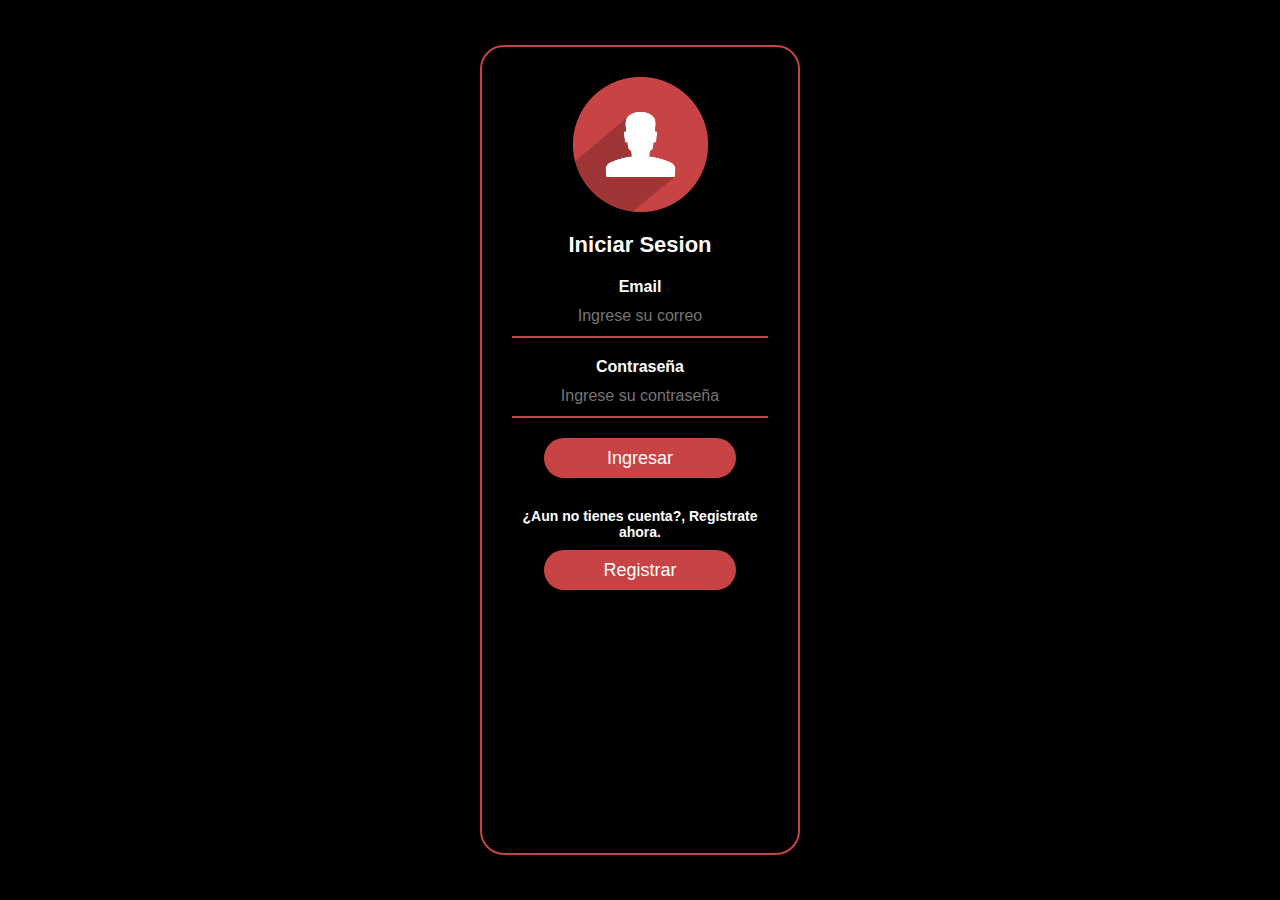
<file: Proyecto_LoachaminLuis/index.html>
<!DOCTYPE html PUBLIC "-//W3C//DTD XHTML 1.0 Transitional//EN" "http://www.w3.org/TR/xhtml1/DTD/xhtml1-transitional.dtd">
<html xmlns="http://www.w3.org/1999/xhtml">
<head>
<link href="css/estilo.css" rel="stylesheet" type="text/css">
<script type="text/javascript" src="js/validacion.js"></script>
<meta http-equiv="Content-Type" content="text/html; 
charset=utf-8" />
<title>Login</title>
</head>
<body>
<div1 class="login-box">
 <h1><img src="img/logo-logi.png" width="135" height="135" alt="logo" /></h1>
  <h1>Iniciar Sesion</h1>
<form id="form1" name="form1" method="post" action="formularios/principal.html" onsubmit="return validarForm()" required/>
	<label>Email</label>
    <input type="text" name="email" placeholder="Ingrese su correo" id="email" onblur="correoVal('email')" required/>
     <div id="demo" style="color:#900"></div>
      <label >Contraseña</label>
      <input type="password" name="Contraseña" placeholder="Ingrese su contraseña" id="Contraseña"  required/>
   <input type="submit"  value="Ingresar">
  </form>
   <h2>¿Aun no tienes cuenta?, Registrate ahora.</h2>
   <form id="form2" name="form2" method="post" action="php/registro.php" >
   <input type="submit"  value="Registrar" id="btn">
   </form>
  
</div1>
</body>
</html>
</file>
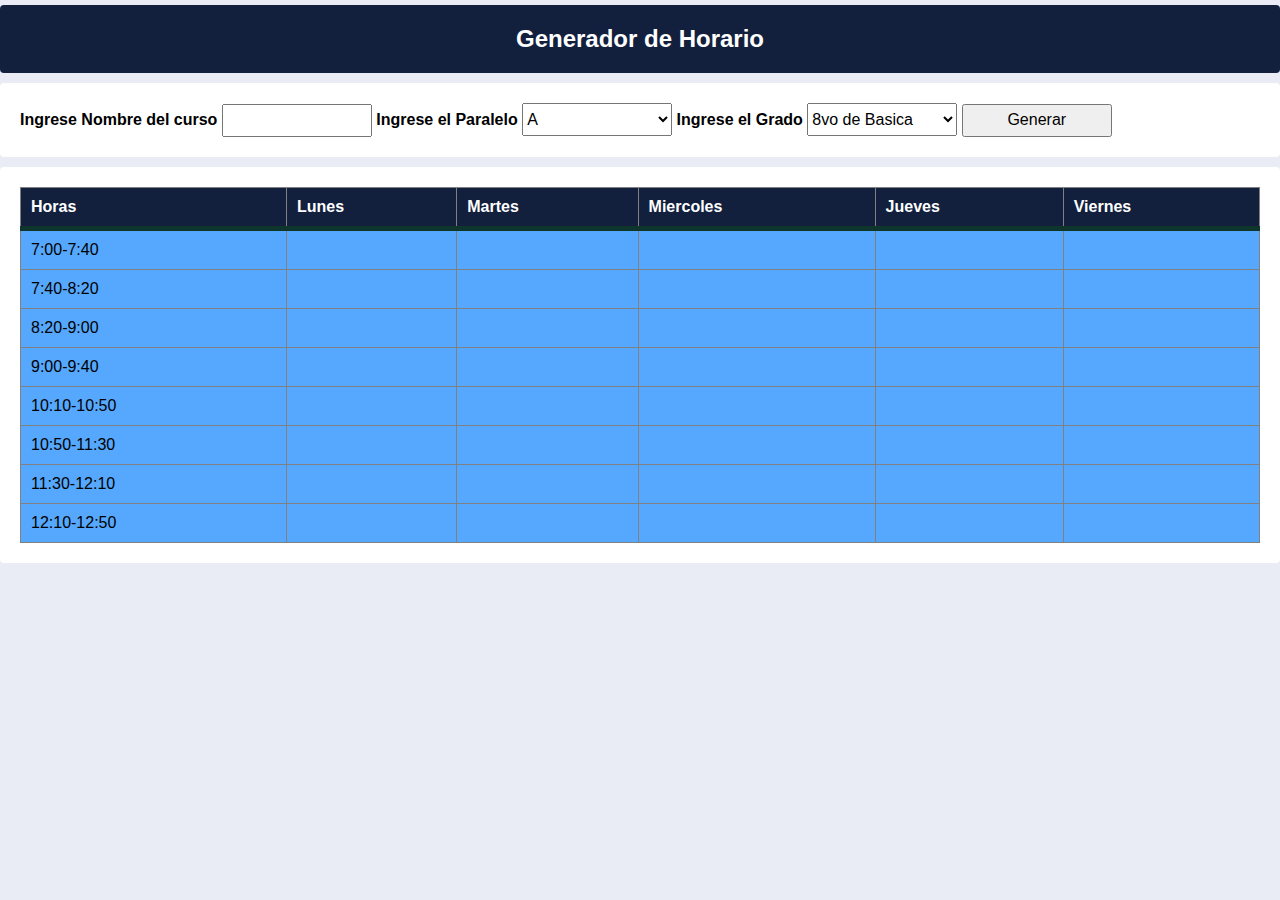
<file: formulario/generarHorarios.html>
<!DOCTYPE html PUBLIC "-//W3C//DTD XHTML 1.0 Transitional//EN" "http://www.w3.org/TR/xhtml1/DTD/xhtml1-transitional.dtd">
<html xmlns="http://www.w3.org/1999/xhtml">
<head>
<meta http-equiv="Content-Type" content="text/html; charset=utf-8" />
<title>Generar Horarios</title>
<script type="text/javascript" src="../js/impresion.js"></script>
<script src="http://ajax.googleapis.com/ajax/libs/jquery/1.11.1/jquery.min.js"></script>
<link href="../css/horario.css" rel="stylesheet" type="text/css">
</head>

<body>
<div class="contenedor">
		<header class="header">
			<h2>Generador de Horario</h2>
		</header>
		<main class="contenido">
			<b>Ingrese Nombre del curso</b>
          <input type="text" id="nombre"/>
             <b>Ingrese el Paralelo</b>
             
            <select id="paralelo">
  				<option value= '0'>A</option>
  				<option value= '1'>B</option>
                <option value= '2'>C</option>
                <option value= '3'>D</option>
			</select>
          <b> Ingrese el Grado</b>
            <select id="curso">
  				<option value="Basica">8vo de Basica</option>
  				<option value="Basica">9no de Basica</option>
                <option value="Basica">10mo de Basica</option>
                <option value="1ero Bachillerato">1ero Bachillerato</option>
                <option value="2do Bachillerato">2do Bachillerato</option>
                <option value="3ero Bachillerato">3ero Bachillerato</option>
			</select>
       
        <input type="button" name="enviar" value="Generar" href="javascript:;" onclick="imprimir($('#nombre').val(),$('#curso').val(),$('#paralelo').val());">
            
		</main>
		<div class="widget-1" id="resultado">
		  <table border="1">
		    <thead>
            <th>Horas</th>
		      <th >Lunes</th>
		      <th >Martes</th>
		      <th >Miercoles</th>
		      <th>Jueves </th>
		      <th >Viernes</th>
		    </thead>
		      <td>7:00-7:40</td>
		      <td>&nbsp;</td>
		      <td>&nbsp;</td>
		      <td>&nbsp;</td>
		      <td>&nbsp;</td>
              <td>&nbsp;</td>
	        </tr>
		    <tr>
		      <td>7:40-8:20</td>
		      <td>&nbsp;</td>
		      <td>&nbsp;</td>
		      <td>&nbsp;</td>
		      <td>&nbsp;</td>
              <td>&nbsp;</td>
	        </tr>
		    <tr>
		      <td>8:20-9:00</td>
		      <td>&nbsp;</td>
		      <td>&nbsp;</td>
		      <td>&nbsp;</td>
		      <td>&nbsp;</td>
              <td>&nbsp;</td>
	        </tr>
		    <tr>
		      <td>9:00-9:40</td>
		      <td>&nbsp;</td>
		      <td>&nbsp;</td>
		      <td>&nbsp;</td>
		      <td>&nbsp;</td>
              <td>&nbsp;</td>
	        </tr>
		    <tr>
		      <td>10:10-10:50</td>
		      <td>&nbsp;</td>
		      <td>&nbsp;</td>
		      <td>&nbsp;</td>
		      <td>&nbsp;</td>
              <td>&nbsp;</td>
	        </tr>
		    <tr>
		      <td>10:50-11:30</td>
		      <td>&nbsp;</td>
		      <td>&nbsp;</td>
		      <td>&nbsp;</td>
		      <td>&nbsp;</td>
              <td>&nbsp;</td>
	        </tr>
		    <tr>
		      <td>11:30-12:10</td>
		      <td>&nbsp;</td>
		      <td>&nbsp;</td>
		      <td>&nbsp;</td>
		      <td>&nbsp;</td>
              <td>&nbsp;</td>
	        </tr>
		    <tr>
		      <td>12:10-12:50</td>
		      <td>&nbsp;</td>
		      <td>&nbsp;</td>
		      <td>&nbsp;</td>
		      <td>&nbsp;</td>
              <td>&nbsp;</td>
	        </tr>
	      </table>
       
			
		</div>
	</div>

</body>
</html>
</file>
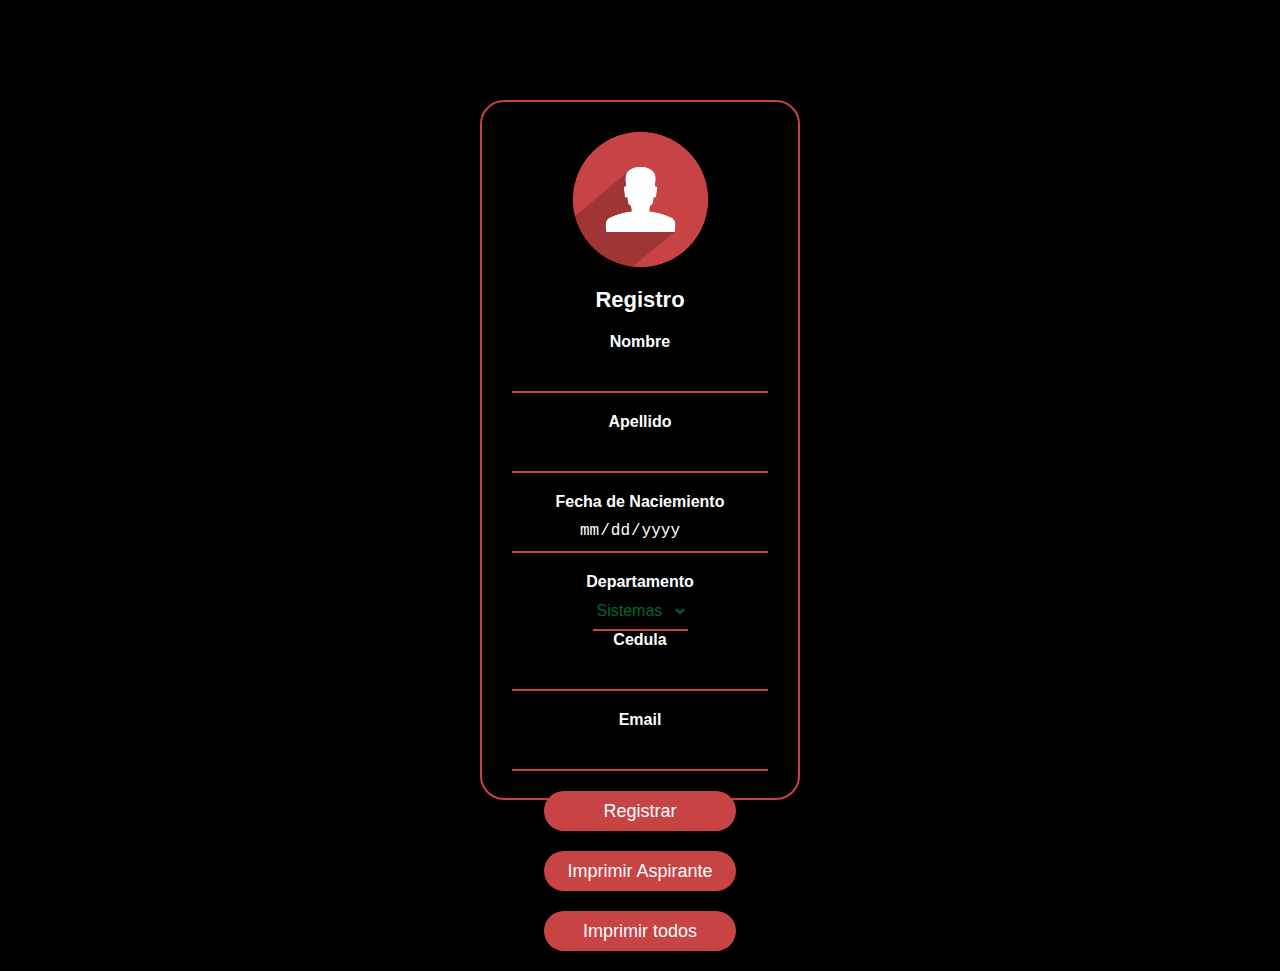
<file: img/Documento sin título.html>
<!DOCTYPE html PUBLIC "-//W3C//DTD XHTML 1.0 Transitional//EN" "http://www.w3.org/TR/xhtml1/DTD/xhtml1-transitional.dtd">
<!-- saved from url=(0014)about:internet -->
<html xmlns="http://www.w3.org/1999/xhtml"><head><meta http-equiv="Content-Type" content="text/html; charset=UTF-8">

<link href="./Documento sin título_files/estilo.css" rel="stylesheet" type="text/css">
<script type="text/javascript" src="./Documento sin título_files/codigo.js.descarga"></script>
<title>Documento sin título</title>
</head>

<body>



<div1 class="login-box">
 <h1><img src="./Documento sin título_files/logo-logi.png" width="135" height="135" alt="logo"></h1>
  <h1>Registro</h1>
  <label>Nombre</label>
<input type="text" name="nombre" required="">
<label>Apellido</label>
<input type="text" name="apellido" required="">
<label>Fecha de Naciemiento</label>
<input type="date" name="fechaNac" id="fechaNac" required="">
<label>Departamento</label><select required="">
  <option value="1">Sistemas</option>
  <option value="2">Ventas</option>
  <option value="3">Financiero</option>
</select>
<p>
<label>Cedula</label>
</p>
<input type="text" name="Cedula" required="">
<label>Email</label>
 <input type="text" name="Email" required="">
 <input type="submit" value="Registrar" onclick="validarForm()">
 <input type="submit" value="Imprimir Aspirante" onclick="validarForm()">
 <input type="submit" value="Imprimir todos" onclick="validarForm()">









</div1></body></html>
</file>
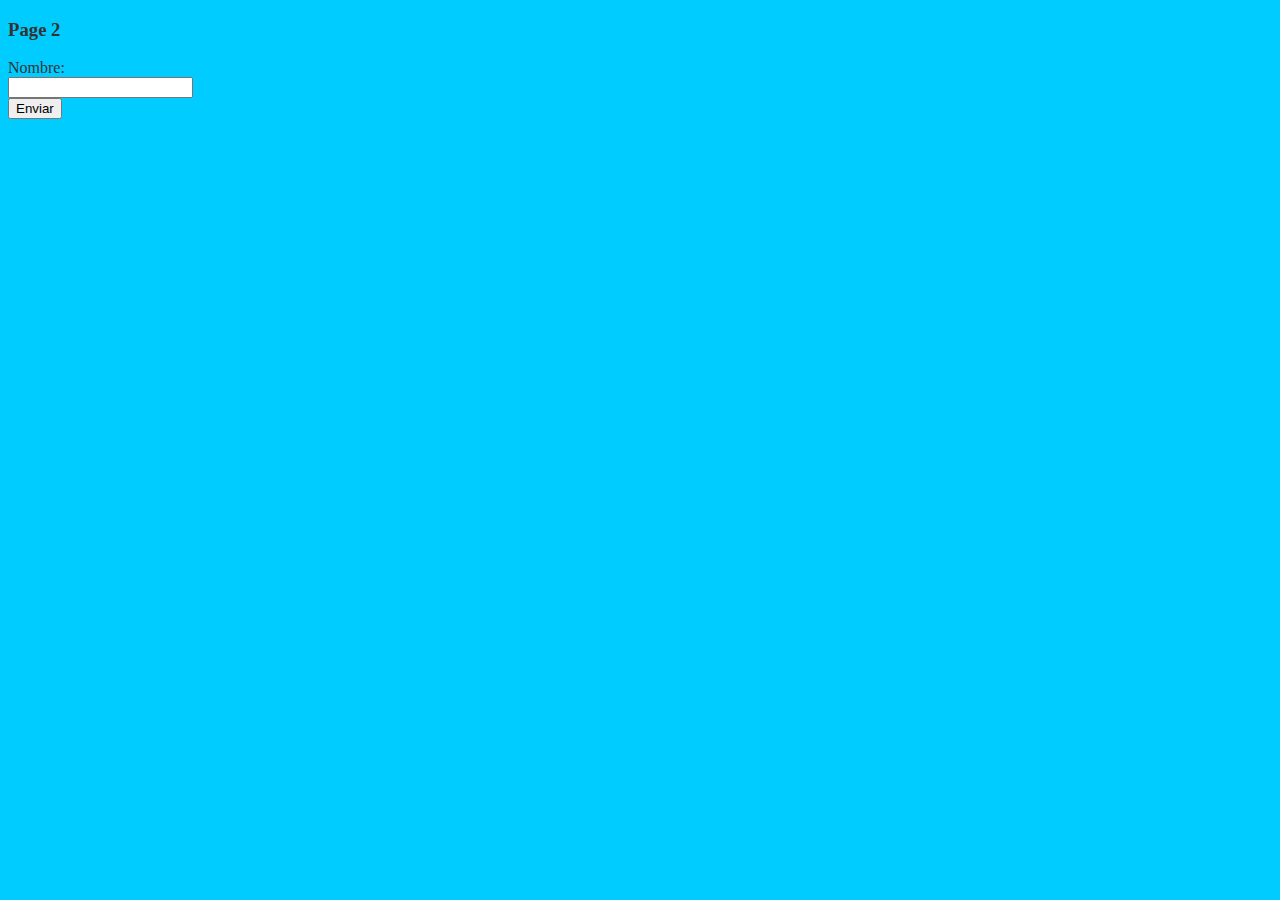
<file: Proyecto_LoachaminLuis/page2.html>
<!doctype html>
<html>
<head>
<meta charset="UTF-8">
<title>Page 2</title>
<style>
	html, body {
		background: #0CF;
		color: #333;	
	}
</style>
<script src="http://ajax.googleapis.com/ajax/libs/jquery/2.0.0/jquery.min.js"></script>
<script>
$(document).ready(function(e) {
	
	$('#btn').on('click', function(){
		alert($('#name').val());
	});
});
</script>
</head>

<body>
<h3> Page 2</h3>
Nombre: <br/>
<input type="text" id="name"><br/>
<input type="button" id="btn" value="Enviar">
</body>
</html>
</file>
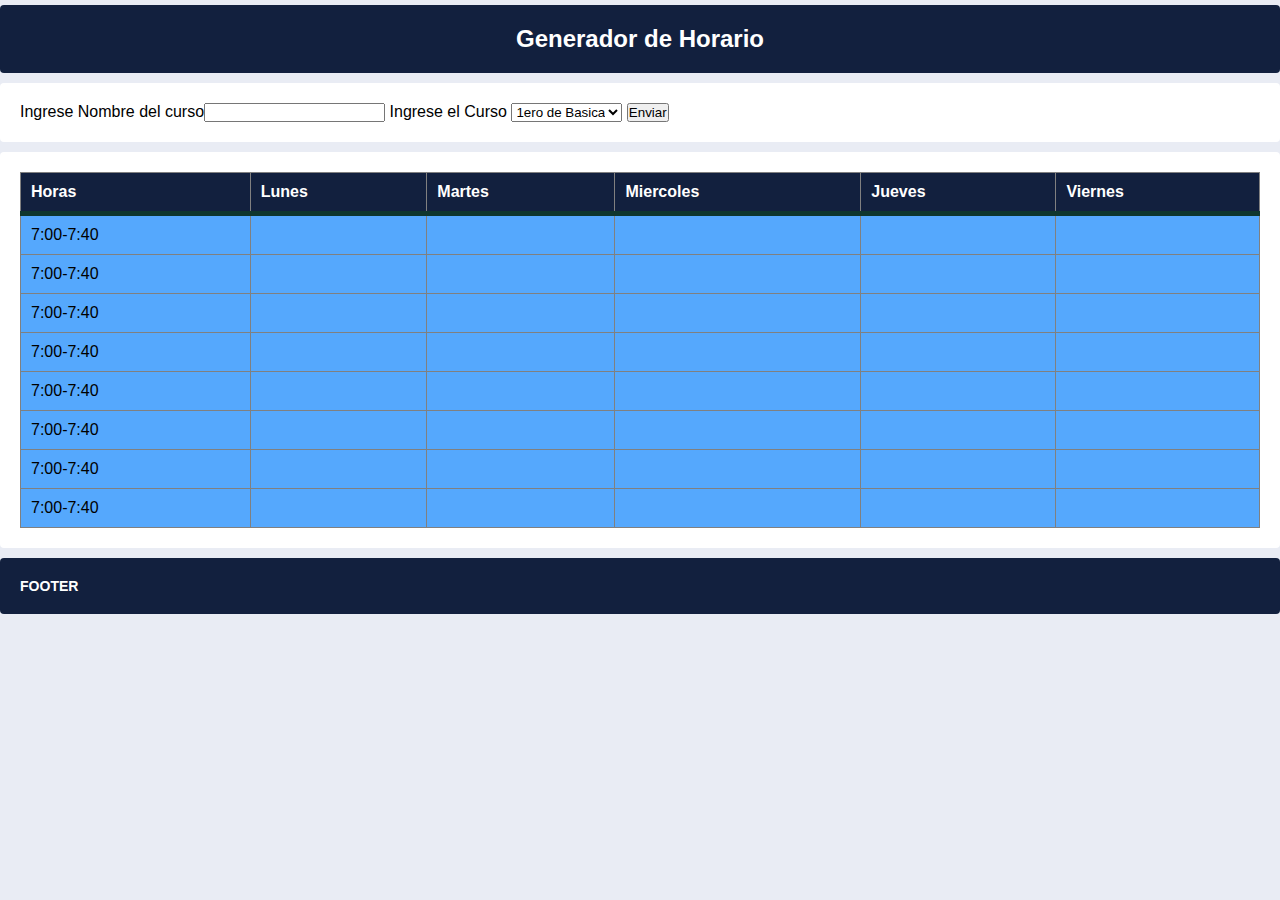
<file: Proyecto_LoachaminLuis/formularios/generarHorarios.html>
<!DOCTYPE html PUBLIC "-//W3C//DTD XHTML 1.0 Transitional//EN" "http://www.w3.org/TR/xhtml1/DTD/xhtml1-transitional.dtd">
<html xmlns="http://www.w3.org/1999/xhtml">
<head>
<meta http-equiv="Content-Type" content="text/html; charset=utf-8" />
<title>Generar Horarios</title>
<script type="text/javascript" src="../js/impresion.js"></script>
<script src="http://ajax.googleapis.com/ajax/libs/jquery/1.11.1/jquery.min.js"></script>
<link href="../css/horario.css" rel="stylesheet" type="text/css">
</head>

<body>
<div class="contenedor">
		<header class="header">
			<h2>Generador de Horario</h2>
		</header>
		<main class="contenido">
			Ingrese Nombre del curso<input type="text" id="nombre" />
            Ingrese el Curso
            <select id="curso">
  				<option value="1ero">1ero de Basica</option>
  				<option value="2do Basica">2do de Basica</option>
                <option value="3ero Basica">3ero de Basica</option>
                <option value="4to Basica">4to de Basica</option>
                <option value="5to Basica">5to de Basica</option>
                <option value="6to Basica">6to de Basica</option>
                <option value="7mo Basica">7mo de Basica</option>
			</select>
        <input type="button" name="enviar" value="Enviar" href="javascript:;" onclick="imprimir($('#nombre').val(),$('#curso').val());">
            
		</main>
		<div class="widget-1" id="resultado">
		  <table border="1">
		    <thead>
            <th>Horas</th>
		      <th >Lunes</th>
		      <th >Martes</th>
		      <th >Miercoles</th>
		      <th>Jueves </th>
		      <th >Viernes</th>
		    </thead>
		      <td>7:00-7:40</td>
		      <td>&nbsp;</td>
		      <td>&nbsp;</td>
		      <td>&nbsp;</td>
		      <td>&nbsp;</td>
              <td>&nbsp;</td>
	        </tr>
		    <tr>
		      <td>7:00-7:40</td>
		      <td>&nbsp;</td>
		      <td>&nbsp;</td>
		      <td>&nbsp;</td>
		      <td>&nbsp;</td>
              <td>&nbsp;</td>
	        </tr>
		    <tr>
		      <td>7:00-7:40</td>
		      <td>&nbsp;</td>
		      <td>&nbsp;</td>
		      <td>&nbsp;</td>
		      <td>&nbsp;</td>
              <td>&nbsp;</td>
	        </tr>
		    <tr>
		      <td>7:00-7:40</td>
		      <td>&nbsp;</td>
		      <td>&nbsp;</td>
		      <td>&nbsp;</td>
		      <td>&nbsp;</td>
              <td>&nbsp;</td>
	        </tr>
		    <tr>
		      <td>7:00-7:40</td>
		      <td>&nbsp;</td>
		      <td>&nbsp;</td>
		      <td>&nbsp;</td>
		      <td>&nbsp;</td>
              <td>&nbsp;</td>
	        </tr>
		    <tr>
		      <td>7:00-7:40</td>
		      <td>&nbsp;</td>
		      <td>&nbsp;</td>
		      <td>&nbsp;</td>
		      <td>&nbsp;</td>
              <td>&nbsp;</td>
	        </tr>
		    <tr>
		      <td>7:00-7:40</td>
		      <td>&nbsp;</td>
		      <td>&nbsp;</td>
		      <td>&nbsp;</td>
		      <td>&nbsp;</td>
              <td>&nbsp;</td>
	        </tr>
		    <tr>
		      <td>7:00-7:40</td>
		      <td>&nbsp;</td>
		      <td>&nbsp;</td>
		      <td>&nbsp;</td>
		      <td>&nbsp;</td>
              <td>&nbsp;</td>
	        </tr>
	      </table>
       
			
		</div>
		<footer class="footer">
			<h3>FOOTER</h3>
		</footer>
	</div>

</body>
</html>
</file>
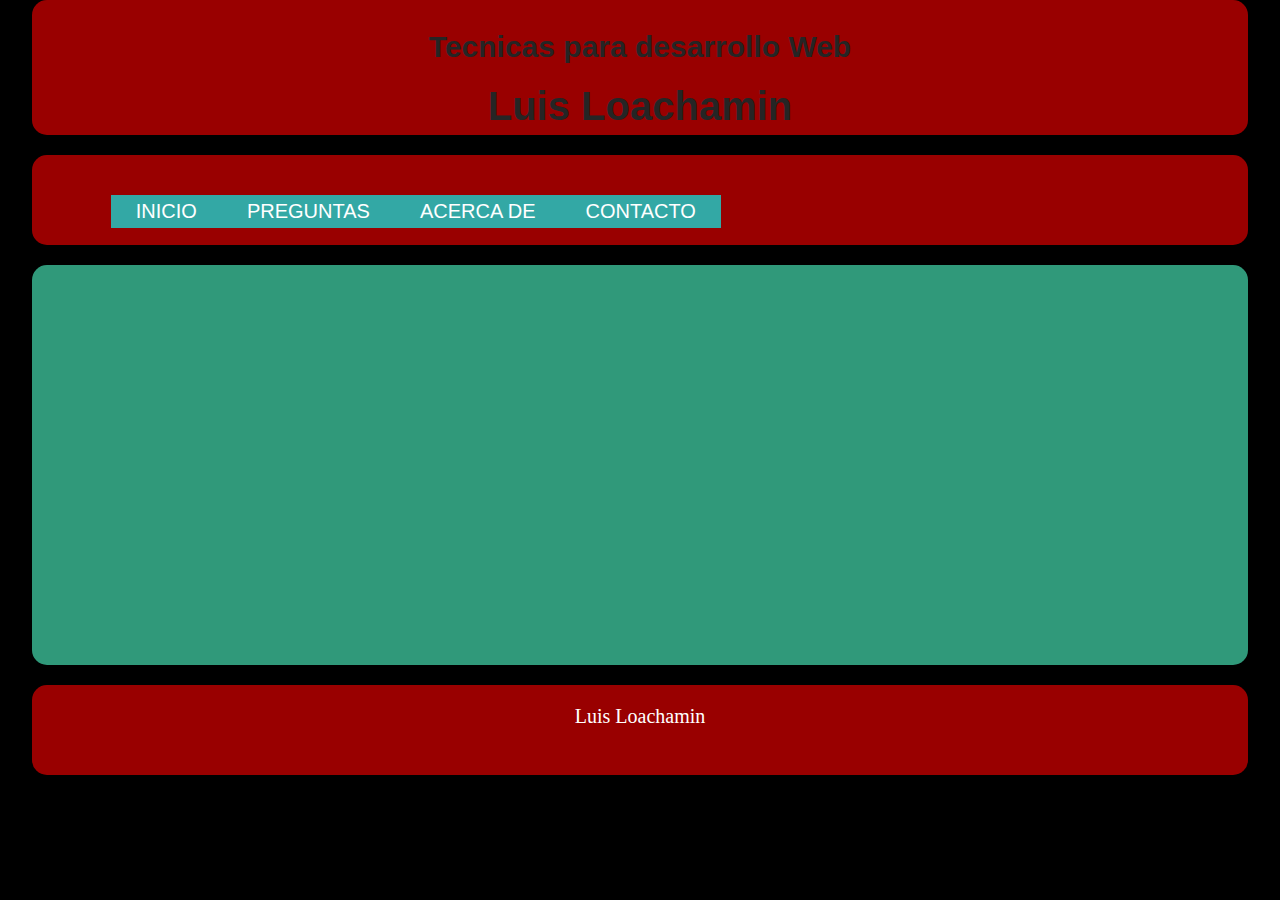
<file: Proyecto_LoachaminLuis/formularios/principal.html>
<!doctype html>
<html>
<head>
<meta charset="utf-8">
<title>INICIO</title>
	<link href="../css/estilo.css" rel="stylesheet" type="text/css">
</head>

<body>
	
<div class="support-grid"></div>
<section class="grid-1">
   <div class="item-1">
 <h2 id="materia">Tecnicas para desarrollo Web </h2>
  <h1 id="nombre">Luis Loachamin</h1>
	 
   </div>
  <div class="item-2">
		<div id="header">
			<ul class="nav">
				<li><a href="" id="menu1">INICIO</a></li>
				<li><a href="" id="menu2">PREGUNTAS</a>
				</li>
				<li><a href="" id="menu3">ACERCA DE</a>				
				</li>
				<li><a href="" id="menu4">CONTACTO</a></li>
			</ul>
		</div>
        	
	 
 </div>
  <div class="item-3">
  </div>
  <div class="item-7">
 	Luis Loachamin
  </div>
  
</section>

<script src="http://ajax.googleapis.com/ajax/libs/jquery/2.0.0/jquery.min.js"></script>
<script>
	$(document).ready(function(e) {
		$('#menu1').on('click', function(){
			
			$('#content').attr('src', 'page1.html');
		});
		$('#menu2').on('click', function(){
			$('#content').attr('src', 'page2.html');
			
		});
		$('#menu3').on('click', function(){		
			$('#content').attr('src', 'http://yahoo.com');
			
		});
		
		
	});
</script>
</body>

</html>
</file>
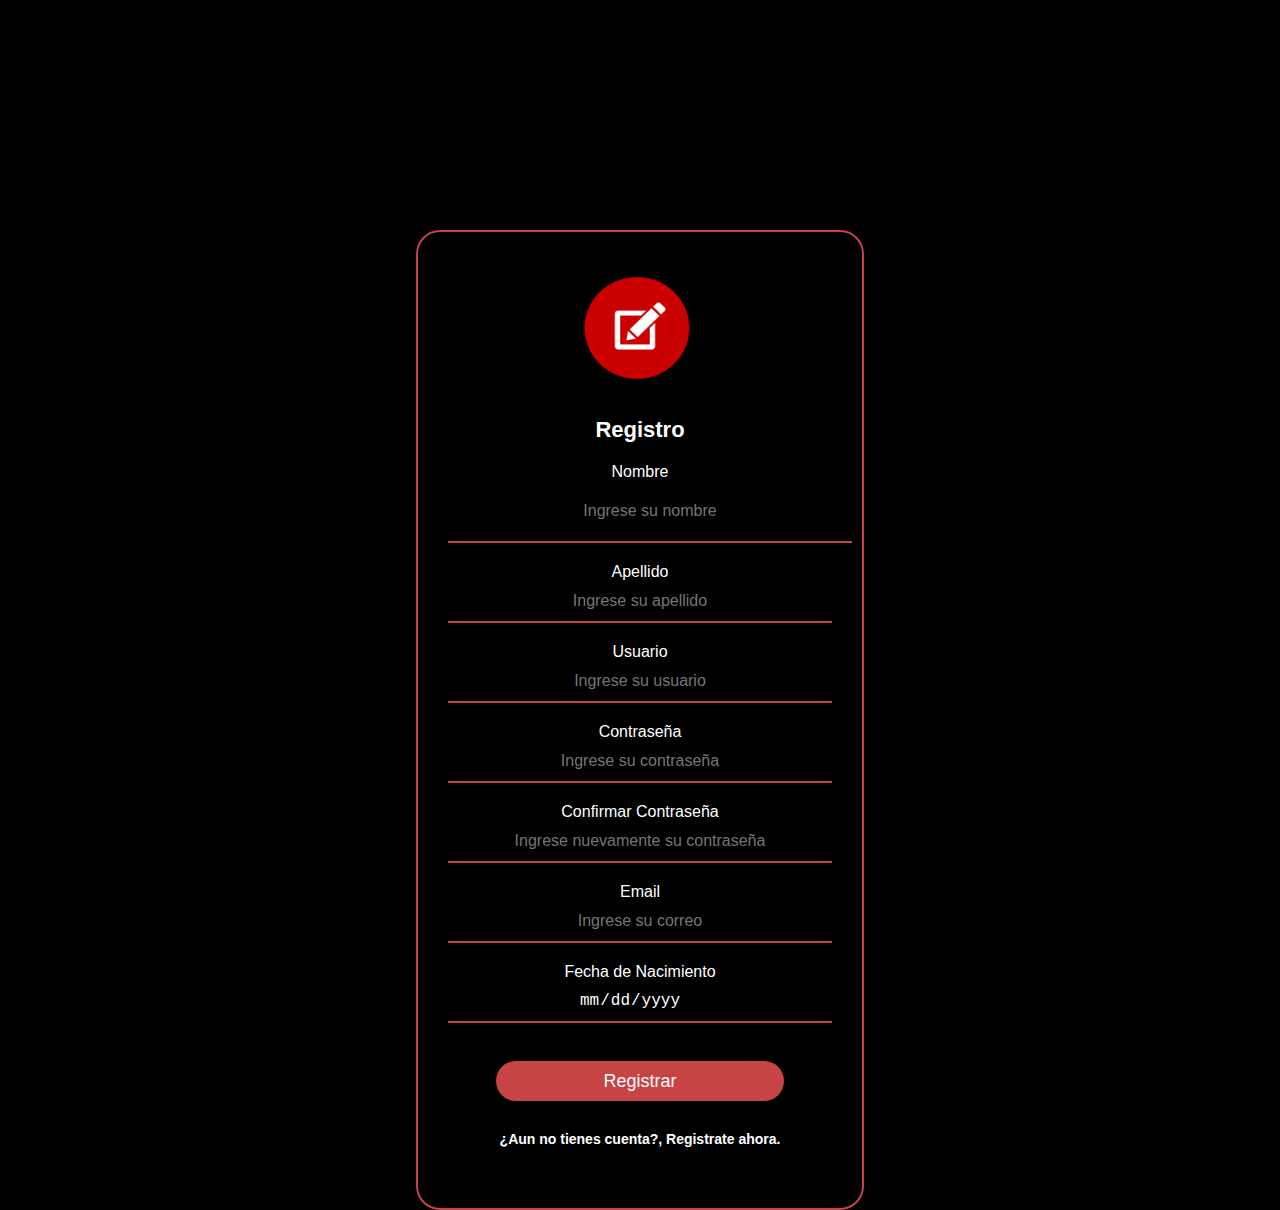
<file: Proyecto_LoachaminLuis/formularios/registro.html>
<!DOCTYPE html PUBLIC "-//W3C//DTD XHTML 1.0 Transitional//EN" "http://www.w3.org/TR/xhtml1/DTD/xhtml1-transitional.dtd">
<html xmlns="http://www.w3.org/1999/xhtml">
<head>
<meta http-equiv="Content-Type" content="text/html; charset=utf-8" />
<link href="../css/estilo.css" rel="stylesheet" type="text/css">
<script src='https://www.google.com/recaptcha/api.js?hl=es'></script>

<title>Registro</title>
</head>

<body>
<div class="register-box">
<form id="form1" name="form1" method="post" action="../php/captcha.php">
    <h1><img src="../img/Register.png" width="170" height="135" alt="regi" /></h1>
    <h1>Registro</h1>
       <p>Nombre<input type="text" name="nombre" id="nombre" placeholder="Ingrese su nombre" onkeypress="return validarCara(event)"  required/>
    </p>
        
        <p>Apellido<input type="text" name="apellido" id="apellido" placeholder="Ingrese su apellido" />
    </p>
           <p>Usuario<input type="text" name="user" id="user" placeholder="Ingrese su usuario" />
    </p>
     <p>Contraseña<input type="password" name="pass" id="pass" placeholder="Ingrese su contraseña" />
    </p>
    <p>
      Confirmar Contraseña<input type="password" name="passCon" id="passCon" placeholder="Ingrese nuevamente su contraseña"/>
    </p>
     <p>Email<input type="text" name="user" id="user" placeholder="Ingrese su correo" />
    </p>
     <p>Fecha de Nacimiento<input type="date" name="fechaNac" id="FechaNac" placeholder="user" />
    </p>
	<center class="g-recaptcha" data-sitekey="6Le2UM0UAAAAAKHgfQ6S-eNcpnyKSlSEj3bSrg5J"></center>
    <p>&nbsp;</p>
      <input type="submit" value="Registrar">
    </p>
  </form> 
  <h2>¿Aun no tienes cuenta?, Registrate ahora.</h2>
  
</div>




</body>
</html>
</file>
<file: Proyecto_LoachaminLuis/css/estilo.css>
body {
  margin: 0;
  padding: 0;
  background:  #000;
  background-size: cover;
  font-family: sans-serif;
}
.register-box{
	border:2px solid #c84344;
	border-radius:24px;
	width: 35%;
	height: 980px;
	background: transparent;
	color: #FFF;
	top: 80%;
	left: 50%;
	position: absolute;
	transform: translate(-50%,-50%);
	box-sizing: border-box;
	padding: 30px 30px;
	text-align:center;
}
.login-box{
	border:2px solid #c84344;
	border-radius:24px;
	width: 25%;
	height: 90%;
	background: transparent;
	color: #fff;
	top: 50%;
	left: 50%;
	position: absolute;
	transform: translate(-50%,-50%);
	box-sizing: border-box;
	padding: 30px 30px;
	text-align:center;
}
.login-box h1,.register-box h1 {
  margin: 0;
  padding: 0 0 20px;
  text-align: center;
  font-size: 22px;
}
.login-box h2,.register-box h2 {
 margin: 0;
 padding: 0;
 color:#FFF;
 font-size:14px;
 margin: 10px;
}

.login-box label,.register-box label {
  margin: 0;
  padding: 0;
  font-weight: bold;
  display: block;
}
.login-box input,.register-box input  {
	text-align:center;
  width: 100%;
  margin-bottom: 20px;
   
  
}

.login-box input[type="text"], .login-box input[type="password"],.login-box input[type="date"] {
	border: none;
  border-bottom: 2px solid #c84344;
background: transparent;
  outline: none;
  height: 40px;
  color: #fff;

  font-size: 16px;
}

.login-box input[type="submit"] {
  border: none;
  outline: none;
  height: 40px;
  background: #c84344;
  color: #fff;
  font-size: 18px;
  border-radius: 20px;
  width:75%;
}

.login-box input[type="submit"]:hover {
  cursor: pointer;
  background: #ffc107;
  color: #000;
}
.register-box input[type="text"], .register-box input[type="password"],.register-box input[type="date"] {
	border: none;
  border-bottom: 2px solid #c84344;
background: transparent;
  outline: none;
  height: 40px;
  color: #fff;
  font-size: 16px;
   transition: width 2s;
}

.register-box input[type="submit"] {
  border: none;
  outline: none;
  height: 40px;
  background: #c84344;
  color: #fff;
  font-size: 18px;
  border-radius: 20px;
  width:75%;
}

.register-box input[type="submit"]:hover {
  cursor: pointer;
  background: #ffc107;
  color: #000;
}
.grid-1 {
  display: grid;
  width: 100%;
  max-width: 95%;
  margin: 0 auto;
  
  grid-template-columns: repeat(2, 1fr);
  grid-template-rows: 135px 90px 200px 180px 90px;
  grid-gap: 20px;
  
  grid-template-areas: "header   	header  "
                       "menu     	menu     "
	  				   "panel-3	panel-3	"
	  				   "panel-3   panel-3 "
					   "footer		footer";
}

/* items */

#nombre, #materia{
	padding: 10px;
	color: #252525;
}
.grid-1 div {
  text-align: center;
  color: white;
  font-size: 20px;
  padding: 20px;
  border-radius: 15px 15px 15px 15px;
  }

/* specific item styles */

.item-1 {
  background: #900;
  grid-area: header;
}
.item-2 {
  background: #900;
  grid-area: menu;
}
.item-3 {
  text-align: center;
  background: #30997a;
  grid-area: panel-3;
}
.item-4 {
	text-align: center;
  background: #6a478f;
  grid-area: panel-4;  
}

.item-7 {
  background: #900;
	text-align: center;
	font-family: "cabin-sketch";
	grid-area: footer;
}
ul, ol {
				list-style:none;
			}
			
			.nav > li {
				float:left;
			}
			
			.nav li a {
				background-color: #33a8a5;
				color:#fff;
				text-decoration:none;
				padding: 5px 25px;
				display: block;
			}
			
			.nav li a:hover {
				background-color:#434343;
			}
			
			.nav li ul {
				display:none;
				position:absolute;
				min-width: 200px;
			}
			
			.nav li:hover > ul {
				display:block;
			}
			
			.nav li ul li {
				position:relative;
			}
			
			.nav li ul li ul {
				right:-140px;
				top: 0px;
			}

			* {
				margin:0px;
				padding:0px;
			}
			
			#header {
				margin:auto;
				width:90%;
				font-family:Arial, Helvetica, sans-serif;
			}

.btn-borde{
  font-size: 20px;	
  padding: .375rem .75rem;
  border: 1px solid #007bff;
  border-radius: .25rem;
  color: #007bff;
  transition: color .15s ease-in-out,
    background-color .15s ease-in-out;
}

.btn-borde:hover, .btn-borde:active, .btn-borde:focus {
  color: #fff;
  background-color: #ffc107;
}
</file>
<file: css/horario.css>
* {
	margin: 0;
	padding: 0;
}

body {
	background: #E9ECF4;
	color: #000;
	font-family: 'Roboto', sans-serif;
}

.contenedor {
	width: 100%;
	max-width: 1300px;
	margin: 5px auto;
	display: grid;
	grid-gap: 10px;
	grid-template-columns: repeat(3, 1fr);
	grid-template-rows:  repeat(4,auto);
	grid-template-areas: "header header header"
						 "contenido contenido contenido"
						 "widget-1 widget-1 widget-1"
						 "footer footer footer";
}

.contenedor > div,
.contenedor .header,
.contenedor .contenido,
.contenedor .sidebar,
.contenedor .footer {
	background: #fff;
	padding: 20px;
	border-radius: 4px;
}

.contenedor .header {
	background: #12203E;
	color: #fff;
	grid-area: header;
	text-align:center;
}

.contenedor .contenido {
	grid-area: contenido;
}

.contenedor .sidebar {
	grid-column: 3 / 4;
	background: #fAA43D;
	text-align: center;
	display: flex;
	align-items: center;
	justify-content: center;
	min-height: 100px;
	grid-area: sidebar;
}

.contenedor .widget-1,
.contenedor .widget-2 {
	background: #FFF;
	color: #fff;
	height: auto;
	text-align: center;
	display: flex;
	align-items: center;
	justify-content: center;
}

.contenedor .widget-1 {
	grid-area: widget-1;
	color: #000;
}

.contenedor .widget-2 {
	grid-area: widget-2;
}

.contenedor .footer {
	background: #12203E;
	color: #fff;
	grid-area: footer;
}

@media screen and (max-width: 768px){
	.contenedor {
		grid-template-areas: "header header header"
						 "contenido contenido contenido"
						 "sidebar sidebar sidebar"
						 "widget-1 widget-1 widget-2"
						 "footer footer footer";
	}
}



#main-container{
	margin: 150px auto;
	width: 600px;
}

table{
	background-color: #55a8fd;
	text-align: left;
	border-collapse: collapse;
	width: 100%;
}
th{
	padding: 10px;
	color:#FFF;
}

td{
	padding: 10px;
	color:#000;
}

thead{
	background-color: #12203E;
	border-bottom: solid 5px #0F362D;
	color:#FFF;	
}
button, input, select, textarea {
  font-family : inherit;
  font-size   : 100%;
   width : 150px;
  margin: 0;

  -webkit-box-sizing: border-box; /* For legacy WebKit based browsers */
     -moz-box-sizing: border-box; /* For legacy (Firefox <29) Gecko based browsers */
          box-sizing: border-box;
		  height:33px;

}
</file>
<file: img/Documento sin título_files/estilo.css>
body {
  margin: 0;
  padding: 0;
  background:  #000;
  background-size: cover;
  font-family: sans-serif;
}
.register-box{
	border:2px solid #c84344;
	border-radius:24px;
	width: 35%;
	height: 1000px;
	background: transparent;
	color: #FFF;
	top: 80%;
	left: 50%;
	position: absolute;
	transform: translate(-50%,-50%);
	box-sizing: border-box;
	padding: 30px 30px;
	text-align:center;
}
.login-box{
	border:2px solid #c84344;
	border-radius:24px;
	width: 25%;
	height: 700px;
	background: transparent;
	color: #fff;
	top: 50%;
	left: 50%;
	position: absolute;
	transform: translate(-50%,-50%);
	box-sizing: border-box;
	padding: 30px 30px;
	text-align:center;
}
.login-box h1,.register-box h1 {
  margin: 0;
  padding: 0 0 20px;
  text-align: center;
  font-size: 22px;
}
.login-box h2,.register-box h2 {
 margin: 0;
 padding: 0;
 color:#FFF;
 font-size:14px;
 margin: 10px;
}

.login-box label,.register-box label {
  margin: 0;
  padding: 0;
  font-weight: bold;
  display: block;
}
.login-box input,.register-box input  {
	text-align:center;
  width: 100%;
  margin-bottom: 20px;
}

.login-box input[type="text"], .login-box input[type="password"],.login-box input[type="date"] {
	border: none;
  border-bottom: 2px solid #c84344;
background: transparent;
  outline: none;
  height: 40px;
  color: #fff;
  font-size: 16px;
}

.login-box input[type="submit"] {
  border: none;
  outline: none;
  height: 40px;
  background: #c84344;
  color: #fff;
  font-size: 18px;
  border-radius: 20px;
  width:75%;
}

.login-box input[type="submit"]:hover {
  cursor: pointer;
  background: #ffc107;
  color: #000;
}
.register-box input[type="text"], .register-box input[type="password"],.register-box input[type="date"] {
	border: none;
  border-bottom: 2px solid #c84344;
background: transparent;
  outline: none;
  height: 40px;
  color: #fff;
  font-size: 16px;
}

.register-box input[type="submit"] {
  border: none;
  outline: none;
  height: 40px;
  background: #c84344;
  color: #fff;
  font-size: 18px;
  border-radius: 20px;
  width:75%;
}

.register-box input[type="submit"]:hover {
  cursor: pointer;
  background: #ffc107;
  color: #000;
}

.login-box select{
		border: none;
  border-bottom: 2px solid #c84344;
background: transparent;
  outline: none;
  height: 40px;
  color: #063;
  font-size: 16px
	
}
.grid-1 {
  display: grid;
  width: 100%;
  max-width: 95%;
  margin: 0 auto;
  
  grid-template-columns: repeat(2, 1fr);
  grid-template-rows: 135px 90px 200px 180px 90px;
  grid-gap: 20px;
  
  grid-template-areas: "header   	header  "
                       "menu     	menu     "
	  				   "panel-3	panel-3	"
	  				   "panel-3   panel-3 "
					   "footer		footer";
}

/* items */

#nombre, #materia{
	padding: 10px;
	color: #252525;
}
.grid-1 div {
  text-align: center;
  color: white;
  font-size: 20px;
  padding: 20px;
  border-radius: 15px 15px 15px 15px;
  }

/* specific item styles */

.item-1 {
  background: #900;
  grid-area: header;
}
.item-2 {
  background: #900;
  grid-area: menu;
}
.item-3 {
  text-align: center;
  background: #30997a;
  grid-area: panel-3;
}
.item-4 {
	text-align: center;
  background: #6a478f;
  grid-area: panel-4;  
}

.item-7 {
  background: #900;
	text-align: center;
	font-family: "cabin-sketch";
	grid-area: footer;
}
ul, ol {
				list-style:none;
			}
			
			.nav > li {
				float:left;
			}
			
			.nav li a {
				background-color: #33a8a5;
				color:#fff;
				text-decoration:none;
				padding: 5px 25px;
				display: block;
			}
			
			.nav li a:hover {
				background-color:#434343;
			}
			
			.nav li ul {
				display:none;
				position:absolute;
				min-width: 200px;
			}
			
			.nav li:hover > ul {
				display:block;
			}
			
			.nav li ul li {
				position:relative;
			}
			
			.nav li ul li ul {
				right:-140px;
				top: 0px;
			}

			* {
				margin:0px;
				padding:0px;
			}
			
			#header {
				margin:auto;
				width:90%;
				font-family:Arial, Helvetica, sans-serif;
			}

.btn-borde{
  font-size: 20px;	
  padding: .375rem .75rem;
  border: 1px solid #007bff;
  border-radius: .25rem;
  color: #007bff;
  transition: color .15s ease-in-out,
    background-color .15s ease-in-out;
}

.btn-borde:hover, .btn-borde:active, .btn-borde:focus {
  color: #fff;
  background-color: #ffc107;
}
</file>
<file: Proyecto_LoachaminLuis/css/horario.css>
* {
	margin: 0;
	padding: 0;
}

body {
	background: #E9ECF4;
	color: #000;
	font-family: 'Roboto', sans-serif;
}

.contenedor {
	width: 100%;
	max-width: 1300px;
	margin: 5px auto;
	display: grid;
	grid-gap: 10px;
	grid-template-columns: repeat(3, 1fr);
	grid-template-rows:  repeat(4,auto);
	grid-template-areas: "header header header"
						 "contenido contenido contenido"
						 "widget-1 widget-1 widget-1"
						 "footer footer footer";
}

.contenedor > div,
.contenedor .header,
.contenedor .contenido,
.contenedor .sidebar,
.contenedor .footer {
	background: #fff;
	padding: 20px;
	border-radius: 4px;
}

.contenedor .header {
	background: #12203E;
	color: #fff;
	grid-area: header;
	text-align:center;
}

.contenedor .contenido {
	grid-area: contenido;
}

.contenedor .sidebar {
	grid-column: 3 / 4;
	background: #fAA43D;
	text-align: center;
	display: flex;
	align-items: center;
	justify-content: center;
	min-height: 100px;
	grid-area: sidebar;
}

.contenedor .widget-1,
.contenedor .widget-2 {
	background: #FFF;
	color: #fff;
	height: auto;
	text-align: center;
	display: flex;
	align-items: center;
	justify-content: center;
}

.contenedor .widget-1 {
	grid-area: widget-1;
}

.contenedor .widget-2 {
	grid-area: widget-2;
}

.contenedor .footer {
	background: #12203E;
	color: #fff;
	grid-area: footer;
	font-size:12px;
}

@media screen and (max-width: 768px){
	.contenedor {
		grid-template-areas: "header header header"
						 "contenido contenido contenido"
						 "sidebar sidebar sidebar"
						 "widget-1 widget-1 widget-2"
						 "footer footer footer";
	}
}



#main-container{
	margin: 150px auto;
	width: 600px;
}

table{
	background-color: #55a8fd;
	text-align: left;
	border-collapse: collapse;
	width: 100%;
}
th{
	padding: 10px;
	color:#FFF;
}

td{
	padding: 10px;
	color:#000;
}

thead{
	background-color: #12203E;
	border-bottom: solid 5px #0F362D;
	color:#FFF;	
}
</file>
